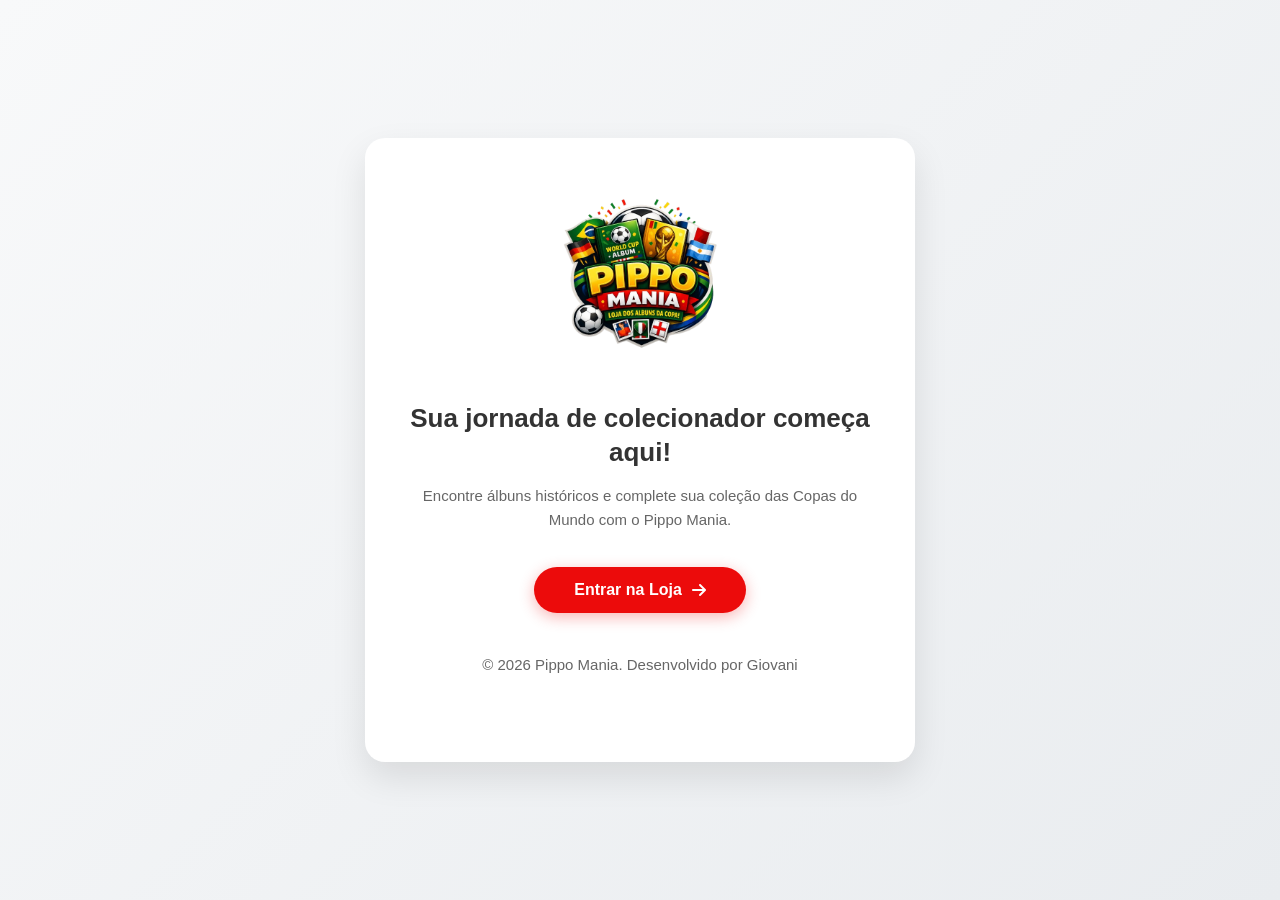
<file: index.html>
<!DOCTYPE html>
<html lang="pt-BR">
<head>
    <meta charset="UTF-8">
    <meta name="viewport" content="width=device-width, initial-scale=1.0">
    <title>Bem-vindo ao Pippo Mania</title>
    <link rel="stylesheet" href="https://cdnjs.cloudflare.com/ajax/libs/font-awesome/6.4.0/css/all.min.css">
    <link rel="stylesheet" href="style.css">
</head>
<body>

    <div class="welcome-container">
        <div class="logo-welcome">
            <img src="E-Commerce/E-Commerce/E-Commerce/imagens/LOGO.png" alt="Logo Pippo Mania">
        </div>

        <h1>Sua jornada de colecionador começa aqui!</h1>
        <p>Encontre álbuns históricos e complete sua coleção das Copas do Mundo com o Pippo Mania.</p>

        <a href="E-Commerce/E-Commerce/E-Commerce/e.html" class="enter-btn">
            Entrar na Loja 
            <i class="fa-solid fa-arrow-right"></i>
        </a>

        <div class="welcome-footer">
            <p>&copy; 2026 Pippo Mania. Desenvolvido por Giovani</p>
        </div>
    </div>

</body>
</html>
</file>
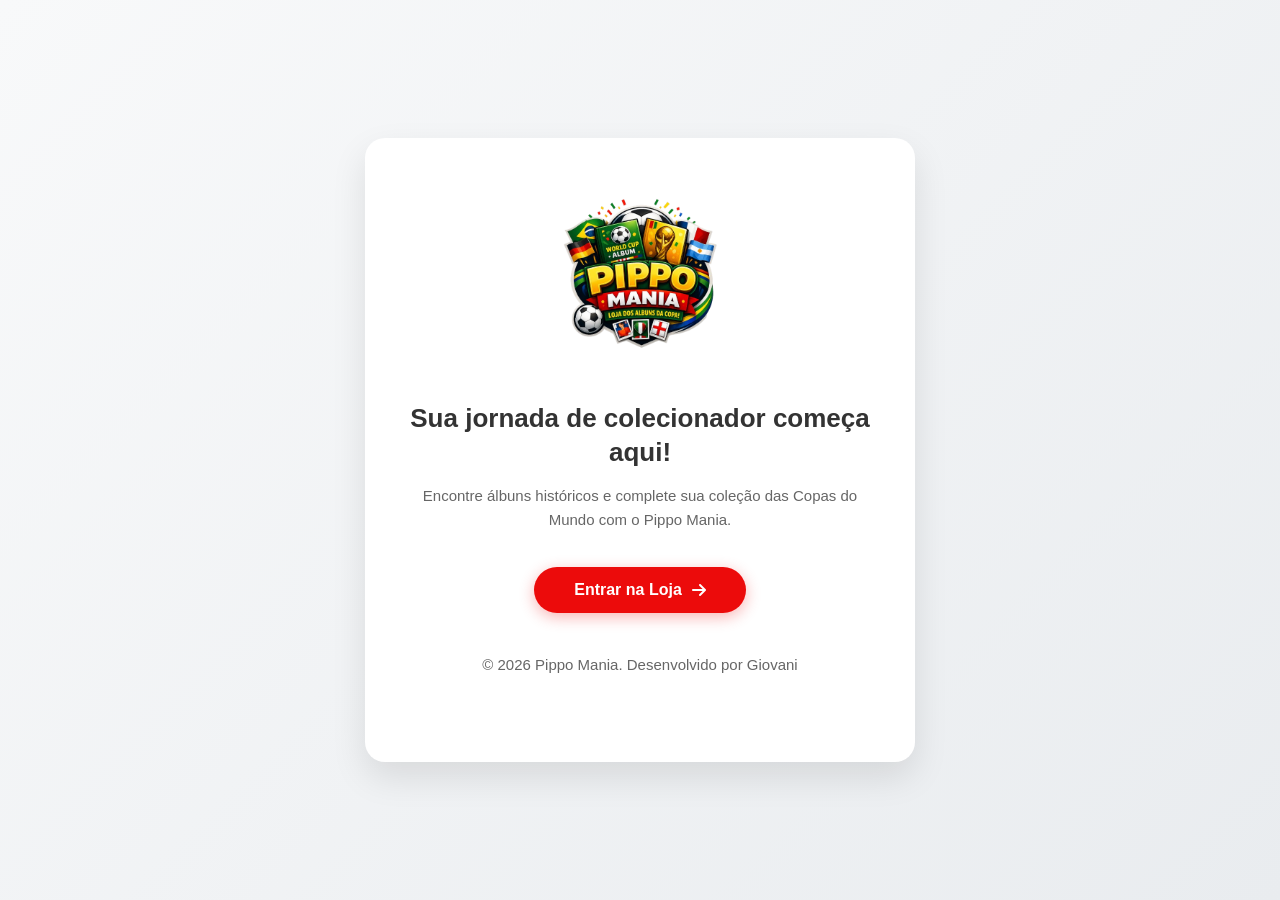
<file: E-Commerce/E-Commerce/E-Commerce/bemvindo.html>
<!DOCTYPE html>
<html lang="pt-BR">
<head>
    <meta charset="UTF-8">
    <meta name="viewport" content="width=device-width, initial-scale=1.0">
    <title>Bem-vindo ao Pippo Mania</title>
    <link rel="stylesheet" href="https://cdnjs.cloudflare.com/ajax/libs/font-awesome/6.4.0/css/all.min.css">
    <link rel="stylesheet" href="bemvindo.css">
</head>
<body>

    <div class="welcome-container">
        <div class="logo-welcome">
            <img src="imagens/LOGO.png" alt="Logo Pippo Mania">
        </div>

        <h1>Sua jornada de colecionador começa aqui!</h1>
        <p>Encontre álbuns históricos e complete sua coleção das Copas do Mundo com o Pippo Mania.</p>

        <a href="e.html" class="enter-btn">
            Entrar na Loja 
            <i class="fa-solid fa-arrow-right"></i>
        </a>

        <div class="welcome-footer">
            <p>&copy; 2026 Pippo Mania. Desenvolvido por Giovani</p>
        </div>
    </div>

</body>
</html>
</file>
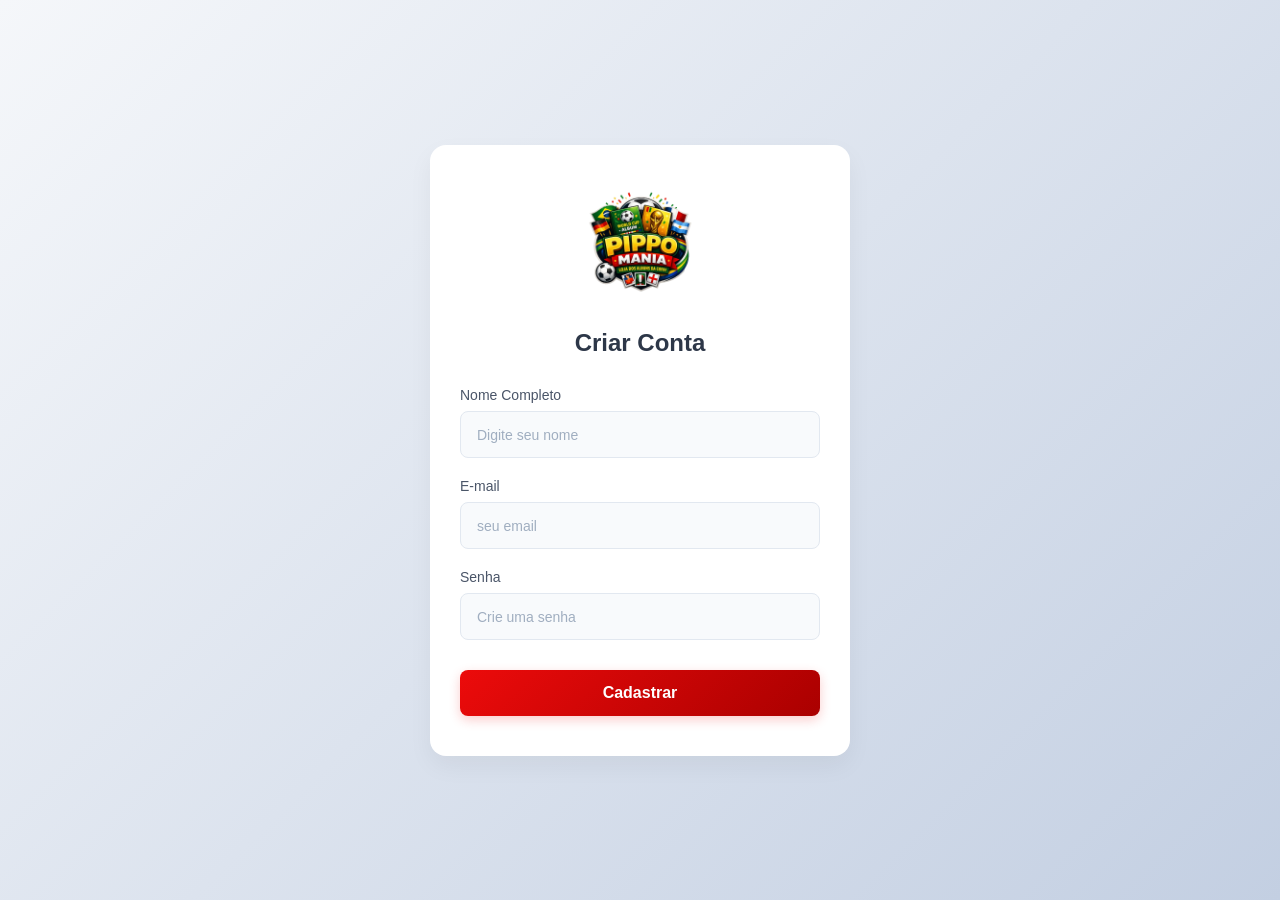
<file: E-Commerce/E-Commerce/E-Commerce/cadastro.html>
<!DOCTYPE html>
<html lang="pt-BR">
<head>
    <meta charset="UTF-8">
    <meta name="viewport" content="width=device-width, initial-scale=1.0">
    <title>Cadastro</title>
    <link rel="stylesheet" href="cadastro.css"> </head>
<body>

    <div class="cadastro-container">
        <img src="imagens/LOGO.png" alt="Logo Pippo Mania">
        <h2>Criar Conta</h2>
        <form id="formCadastro">
            <div class="grupo">
                <label for="nome">Nome Completo</label>
                <input type="text" id="nome" required placeholder="Digite seu nome">
            </div>

            <div class="grupo">
                <label for="email">E-mail</label>
                <input type="email" id="email" required placeholder="seu email">
            </div>

            <div class="grupo">
                <label for="senha">Senha</label>
                <input type="password" id="senha" required placeholder="Crie uma senha">
            </div>

            <button type="submit" class="btn-enviar">Cadastrar</button>
        </form>
    </div>
      <script src="cadastro.js"></script>
</body>
</html>
</file>
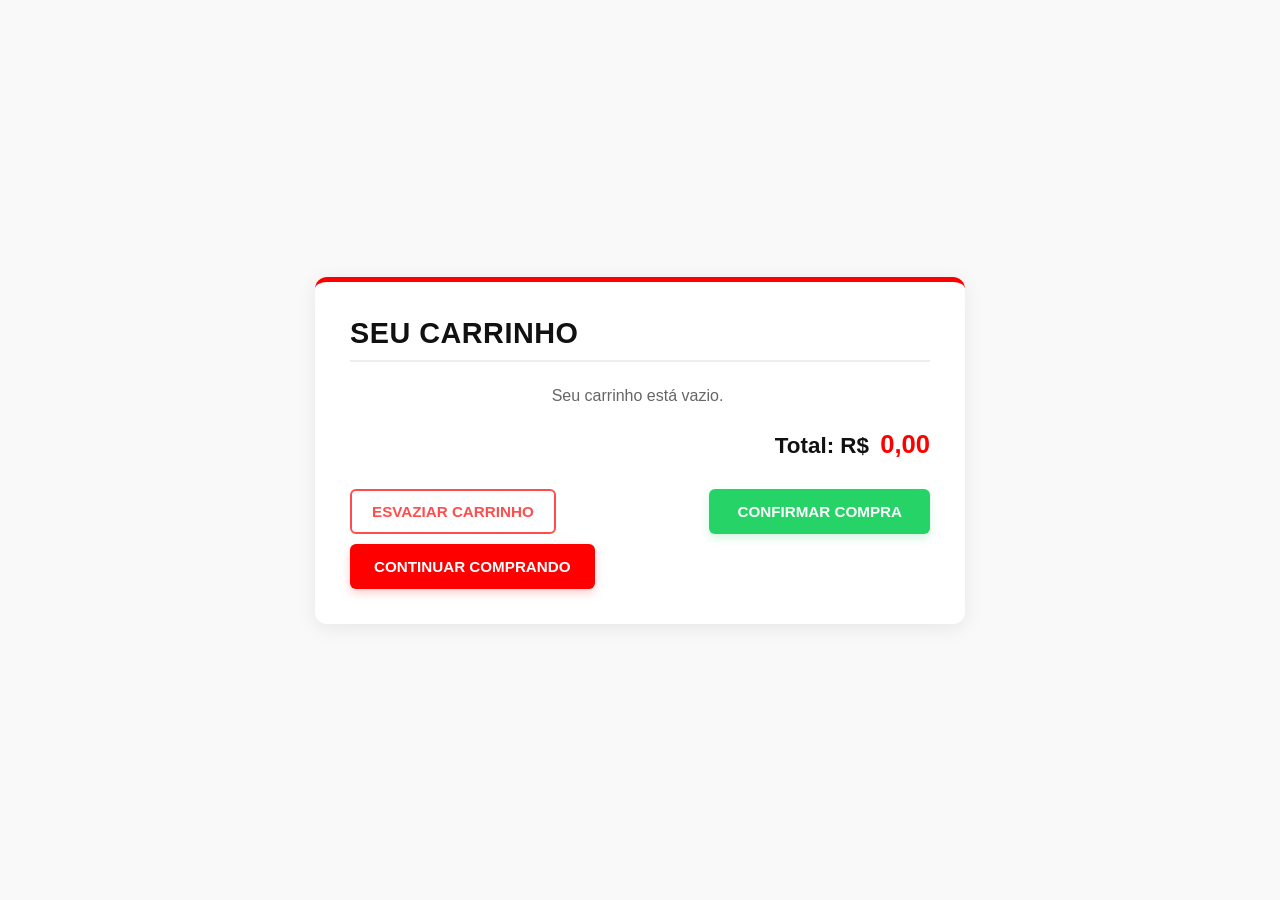
<file: E-Commerce/E-Commerce/E-Commerce/carrinho.html>
<!DOCTYPE html>
<html lang="pt-BR">
<head>
    <meta charset="UTF-8">
    <meta name="viewport" content="width=device-width, initial-scale=1.0">
    <link rel="stylesheet" href="carrinho.css">
    <title>Carrinho - Pippo Mania</title>
</head>
<body>

<div class="cart-container">
    <h2>Seu Carrinho</h2>
    
    <div id="cart-items-list"></div>
    
    <div class="total">
        Total: R$ <span id="cart-total-price">0,00</span>
    </div>
    
    <div class="btn-actions">
        <button class="clear-btn" onclick="clearCart()">Esvaziar Carrinho</button>

        <button class="checkout-btn" onclick="checkoutCart()">Confirmar Compra</button>
        
        <a href="e.html" class="back-btn">Continuar Comprando</a>
    </div>
</div>

<script src="carrinho.js"></script>
</body>
</html>
</file>
<file: style.css>
* {
    margin: 0;
    padding: 0;
    box-sizing: border-box;
    font-family: 'Segoe UI', Tahoma, Geneva, Verdana, sans-serif;
}

body {
    background: linear-gradient(135deg, #f8f9fa 0%, #e9ecef 100%);
    height: 100vh;
    display: flex;
    justify-content: center;
    align-items: center;
    padding: 20px;
    overflow: hidden;
}

.welcome-container {
    background: #ffffff;
    padding: 50px 40px;
    border-radius: 20px;
    box-shadow: 0 15px 35px rgba(0, 0, 0, 0.1);
    text-align: center;
    max-width: 550px;
    width: 100%;
    display: flex;
    flex-direction: column;
    align-items: center;
    
    animation: popIn 0.8s cubic-bezier(0.34, 1.56, 0.64, 1) forwards;
}

.logo-welcome img {
    max-width: 180px;
    height: auto;
    margin-bottom: 30px;
    opacity: 0;
    
    animation: fadeInUp 0.6s ease-out 0.3s forwards, pulse 3s ease-in-out 1s infinite;
}

.welcome-container h1 {
    color: #333333;
    font-size: 26px;
    font-weight: 700;
    margin-bottom: 15px;
    line-height: 1.3;
    opacity: 0;
    animation: fadeInUp 0.6s ease-out 0.5s forwards;
}

.welcome-container p {
    color: #666666;
    font-size: 15px;
    line-height: 1.6;
    margin-bottom: 35px;
    opacity: 0;
    animation: fadeInUp 0.6s ease-out 0.7s forwards;
}

.enter-btn {
    background-color: #ec0b0b;
    color: #ffffff;
    text-decoration: none;
    font-weight: 700;
    font-size: 16px;
    padding: 14px 40px;
    border-radius: 30px;
    display: flex;
    align-items: center;
    gap: 10px;
    box-shadow: 0 4px 15px rgba(236, 11, 11, 0.3);
    opacity: 0;
    
    animation: fadeInUp 0.6s ease-out 0.9s forwards;
    transition: transform 0.2s ease, background-color 0.2s ease, box-shadow 0.2s ease;
}

.enter-btn:hover {
    background-color: #cc0000;
    transform: translateY(-3px) scale(1.02);
    box-shadow: 0 6px 20px rgba(204, 0, 0, 0.4);
}

.enter-btn:active {
    transform: translateY(-1px) scale(0.98);
}

.enter-btn:hover i {
    transform: translateX(5px);
    transition: transform 0.2s ease;
}

.welcome-footer {
    margin-top: 40px;
    font-size: 12px;
    color: #aaaaaa;
    opacity: 0;
    animation: fadeInSimple 1s ease-out 1.2s forwards;
}

@keyframes popIn {
    0% {
        opacity: 0;
        transform: scale(0.8);
    }
    100% {
        opacity: 1;
        transform: scale(1);
    }
}

@keyframes fadeInUp {
    0% {
        opacity: 0;
        transform: translateY(30px);
    }
    100% {
        opacity: 1;
        transform: translateY(0);
    }
}

@keyframes fadeInSimple {
    to { opacity: 1; }
}

@keyframes pulse {
    0%, 100% { transform: scale(1); }
    50% { transform: scale(1.04); }
}

@media (max-width: 480px) {
    .welcome-container {
        padding: 40px 20px;
    }
    .welcome-container h1 {
        font-size: 22px;
    }
}
</file>
<file: E-Commerce/E-Commerce/E-Commerce/bemvindo.css>
* {
    margin: 0;
    padding: 0;
    box-sizing: border-box;
    font-family: 'Segoe UI', Tahoma, Geneva, Verdana, sans-serif;
}

body {
    background: linear-gradient(135deg, #f8f9fa 0%, #e9ecef 100%);
    height: 100vh;
    display: flex;
    justify-content: center;
    align-items: center;
    padding: 20px;
    overflow: hidden;
}

.welcome-container {
    background: #ffffff;
    padding: 50px 40px;
    border-radius: 20px;
    box-shadow: 0 15px 35px rgba(0, 0, 0, 0.1);
    text-align: center;
    max-width: 550px;
    width: 100%;
    display: flex;
    flex-direction: column;
    align-items: center;
    
    animation: popIn 0.8s cubic-bezier(0.34, 1.56, 0.64, 1) forwards;
}

.logo-welcome img {
    max-width: 180px;
    height: auto;
    margin-bottom: 30px;
    opacity: 0;
    
    animation: fadeInUp 0.6s ease-out 0.3s forwards, pulse 3s ease-in-out 1s infinite;
}

.welcome-container h1 {
    color: #333333;
    font-size: 26px;
    font-weight: 700;
    margin-bottom: 15px;
    line-height: 1.3;
    opacity: 0;
    animation: fadeInUp 0.6s ease-out 0.5s forwards;
}

.welcome-container p {
    color: #666666;
    font-size: 15px;
    line-height: 1.6;
    margin-bottom: 35px;
    opacity: 0;
    animation: fadeInUp 0.6s ease-out 0.7s forwards;
}

.enter-btn {
    background-color: #ec0b0b;
    color: #ffffff;
    text-decoration: none;
    font-weight: 700;
    font-size: 16px;
    padding: 14px 40px;
    border-radius: 30px;
    display: flex;
    align-items: center;
    gap: 10px;
    box-shadow: 0 4px 15px rgba(236, 11, 11, 0.3);
    opacity: 0;
    
    animation: fadeInUp 0.6s ease-out 0.9s forwards;
    transition: transform 0.2s ease, background-color 0.2s ease, box-shadow 0.2s ease;
}

.enter-btn:hover {
    background-color: #cc0000;
    transform: translateY(-3px) scale(1.02);
    box-shadow: 0 6px 20px rgba(204, 0, 0, 0.4);
}

.enter-btn:active {
    transform: translateY(-1px) scale(0.98);
}

.enter-btn:hover i {
    transform: translateX(5px);
    transition: transform 0.2s ease;
}

.welcome-footer {
    margin-top: 40px;
    font-size: 12px;
    color: #aaaaaa;
    opacity: 0;
    animation: fadeInSimple 1s ease-out 1.2s forwards;
}

@keyframes popIn {
    0% {
        opacity: 0;
        transform: scale(0.8);
    }
    100% {
        opacity: 1;
        transform: scale(1);
    }
}

@keyframes fadeInUp {
    0% {
        opacity: 0;
        transform: translateY(30px);
    }
    100% {
        opacity: 1;
        transform: translateY(0);
    }
}

@keyframes fadeInSimple {
    to { opacity: 1; }
}

@keyframes pulse {
    0%, 100% { transform: scale(1); }
    50% { transform: scale(1.04); }
}

@media (max-width: 480px) {
    .welcome-container {
        padding: 40px 20px;
    }
    .welcome-container h1 {
        font-size: 22px;
    }
}
</file>
<file: E-Commerce/E-Commerce/E-Commerce/cadastro.css>
@import url('imagens/LOGO.png');

* {
    margin: 0;
    padding: 0;
    box-sizing: border-box;
    font-family: 'Poppins', sans-serif; 
}

body {
    background: linear-gradient(135deg, #f5f7fa 0%, #c3cfe2 100%); 
    display: flex;
    justify-content: center;
    align-items: center;
    min-height: 100vh;
    padding: 20px;
}

.cadastro-container {
    background: #ffffff;
    padding: 40px 30px;
    border-radius: 16px; 
    box-shadow: 0 10px 25px rgba(0, 0, 0, 0.05); 
    width: 100%;
    max-width: 420px;
    text-align: center; 
}


.cadastro-container img {
    max-width: 120px;
    height: auto; 
    margin-bottom: 20px;
    object-fit: contain;
}

.cadastro-container h2 {
    color: #2d3748;
    font-weight: 600;
    margin-bottom: 30px;
    font-size: 24px;
}

.grupo {
    margin-bottom: 20px;
    text-align: left; 
}

.grupo label {
    display: block;
    margin-bottom: 8px;
    color: #4a5568;
    font-size: 14px;
    font-weight: 500;
}

.grupo input {
    width: 100%;
    padding: 14px 16px;
    border: 1.5px solid #e2e8f0;
    border-radius: 8px;
    font-size: 15px;
    color: #2d3748;
    background-color: #f8fafc;
    transition: all 0.3s ease;
}

.grupo input:focus {
    border-color: #4f46e5; 
    background-color: #ffffff;
    box-shadow: 0 0 0 4px rgba(236, 11, 11, 0.1); 
    outline: none;
}


.grupo input::placeholder {
    color: #a0aec0;
    font-size: 14px;
}

.btn-enviar {
    width: 100%;
    padding: 14px;
    background: linear-gradient(135deg, #ec0b0b 0%, #aa0000 100%); 
    color: white;
    border: none;
    border-radius: 8px;
    font-size: 16px;
    font-weight: 600;
    cursor: pointer;
    box-shadow: 0 4px 12px rgba(236, 11, 11, 0.2);
    transition: all 0.2s ease;
    margin-top: 10px;
}


.btn-enviar:hover {
    transform: translateY(-2px); 
    box-shadow: 0 6px 18px rgba(236, 11, 11, 0.35);
}

.btn-enviar:active {
    transform: translateY(0);
}
</file>
<file: E-Commerce/E-Commerce/E-Commerce/carrinho.css>
* {
    margin: 0;
    padding: 0;
    box-sizing: border-box;
    font-family: 'Poppins', Arial, sans-serif; /* Combina com o estilo moderno de e-commerce */
}

body {
    background-color: #f9f9f9;
    color: #333;
    padding: 40px 20px;
    display: flex;
    justify-content: center;
    align-items: center;
    min-height: 100vh;
}

/* ==========================================================================
   Contentor do Carrinho
   ========================================================================== */
.cart-container {
    width: 100%;
    max-width: 650px;
    background: #ffffff;
    padding: 35px;
    border-radius: 12px;
    /* Sombra suave idêntica aos cards de produtos da sua loja */
    box-shadow: 0 4px 20px rgba(0, 0, 0, 0.08); 
    border-top: 5px solid #ff0000; /* Detalhe em vermelho Pippo Mania no topo */
}

.cart-container h2 {
    font-size: 1.8rem;
    color: #111;
    margin-bottom: 25px;
    text-transform: uppercase;
    letter-spacing: 0.5px;
    border-bottom: 2px solid #eee;
    padding-bottom: 10px;
}

/* ==========================================================================
   Lista de Itens
   ========================================================================== */
#cart-items-list {
    margin-bottom: 25px;
    max-height: 400px; /* Adiciona scroll caso haja muitos itens */
    overflow-y: auto;
    padding-right: 5px;
}

/* Estilização de cada linha de produto */
.cart-item {
    display: flex;
    justify-content: space-between;
    align-items: center;
    padding: 18px 0;
    border-bottom: 1px solid #f0f0f0;
    transition: background-color 0.2s ease;
}

.cart-item:hover {
    background-color: #fcfcfc;
}

/* Detalhes do texto do produto */
.item-details strong {
    font-size: 1.1rem;
    color: #222;
    display: block;
    margin-bottom: 4px;
}

.item-details span {
    font-size: 0.95rem;
    color: #666;
}

/* Preço individual/total do item */
.item-price {
    font-weight: 700;
    font-size: 1.1rem;
    color: #111;
}

/* ==========================================================================
   Secção do Total
   ========================================================================== */
.total {
    font-size: 1.4rem;
    font-weight: 800;
    text-align: right;
    margin-top: 25px;
    color: #111;
}

.total span {
    color: #ff0000; /* Destaca o valor total em vermelho */
    font-size: 1.6rem;
    margin-left: 5px;
}

/* ==========================================================================
   Botões de Ação
   ========================================================================== */
.btn-actions {
    display: flex;
    justify-content: space-between;
    align-items: center;
    margin-top: 30px;
}

/* Botão Esvaziar Carrinho */
.clear-btn {
    background-color: transparent;
    color: #ff4d4d;
    border: 2px solid #ff4d4d;
    padding: 12px 20px;
    cursor: pointer;
    border-radius: 6px;
    font-weight: 700;
    font-size: 0.95rem;
    text-transform: uppercase;
    transition: all 0.3s ease;
}

.clear-btn:hover {
    background-color: #ff4d4d;
    color: #ffffff;
}

/* Botão Continuar Comprando (Voltar) */
.back-btn {
    background-color: #ff0000; /* Vermelho padrão dos botões "Compre já" */
    color: #ffffff;
    text-decoration: none;
    padding: 14px 24px;
    border-radius: 6px;
    font-weight: 700;
    font-size: 0.95rem;
    text-transform: uppercase;
    box-shadow: 0 4px 10px rgba(255, 0, 0, 0.2);
    transition: all 0.3s ease;
}

.back-btn:hover {
    background-color: #cc0000;
    transform: translateY(-2px);
    box-shadow: 0 6px 15px rgba(255, 0, 0, 0.3);
}

.back-btn:active {
    transform: translateY(0);
}

.checkout-btn {
    background-color: #25d366; /* Cor verde do WhatsApp para indicar sucesso/checkout */
    color: #ffffff;
    border: none;
    padding: 14px 28px;
    cursor: pointer;
    border-radius: 6px;
    font-weight: 700;
    font-size: 0.95rem;
    text-transform: uppercase;
    box-shadow: 0 4px 10px rgba(37, 211, 102, 0.2);
    transition: all 0.3s ease;
}

.checkout-btn:hover {
    background-color: #1ebd59;
    transform: translateY(-2px);
    box-shadow: 0 6px 15px rgba(37, 211, 102, 0.3);
}

.checkout-btn:active {
    transform: translateY(0);
}

/* Ajuste sutil na barra de botões para acomodar os 3 elementos */
.btn-actions {
    display: flex;
    justify-content: space-between;
    gap: 10px; 
    flex-wrap: wrap; /* Garante que quebre linha se a tela for muito pequena */
    margin-top: 30px;
}
</file>
